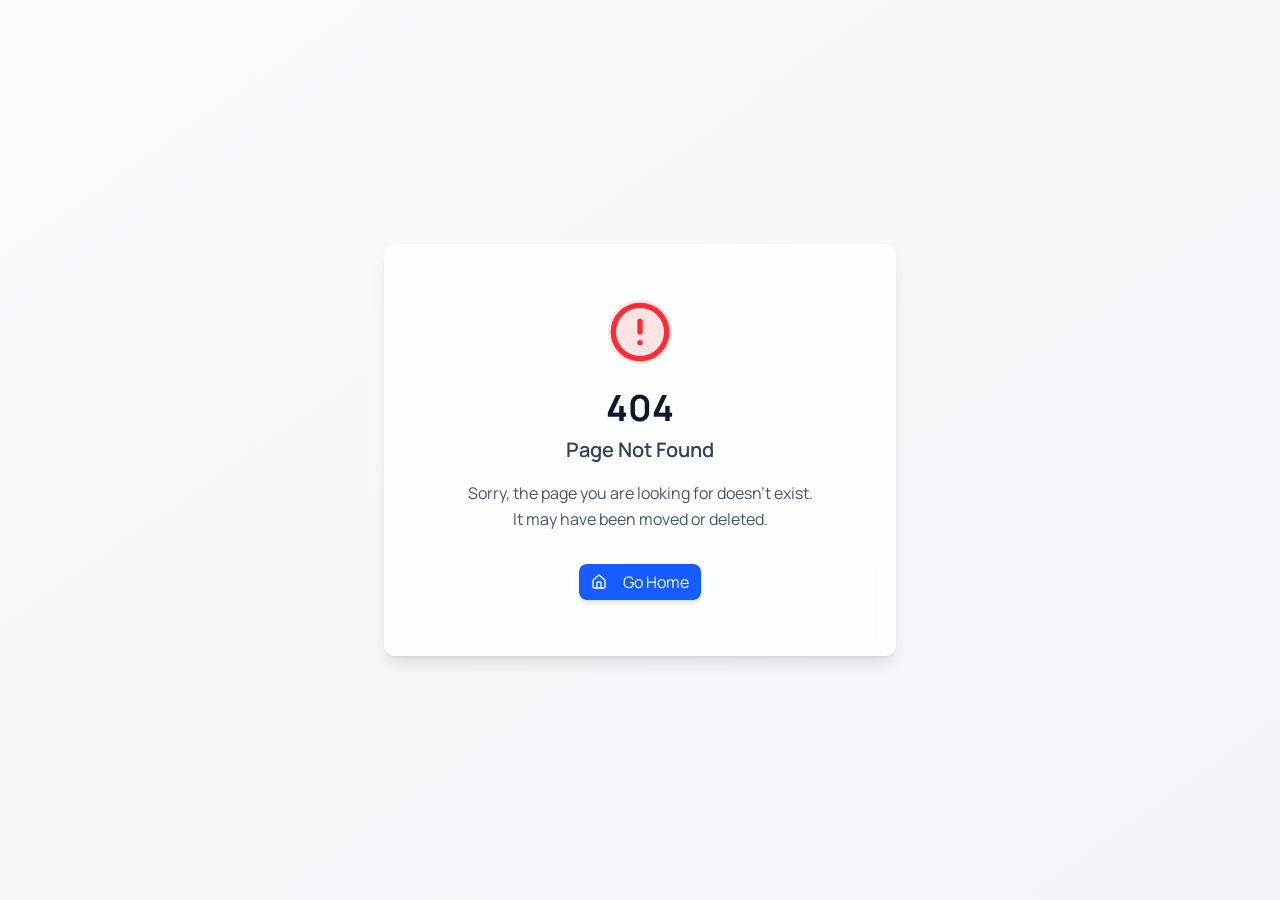
<file: index.html>
<!doctype html>
<html lang="pt-BR">
  <head>
    <meta charset="utf-8" />
    <meta name="viewport" content="width=device-width, initial-scale=1" />
    <meta http-equiv="refresh" content="0; url=./docs/" />
    <title>Drone Telemetry — Console de Campo</title>
    <script>window.location.replace("./docs/");</script>
  </head>
  <body>
    <p>Redirecionando para o <a href="./docs/">Console de Campo</a>…</p>
  </body>
</html>
</file>
